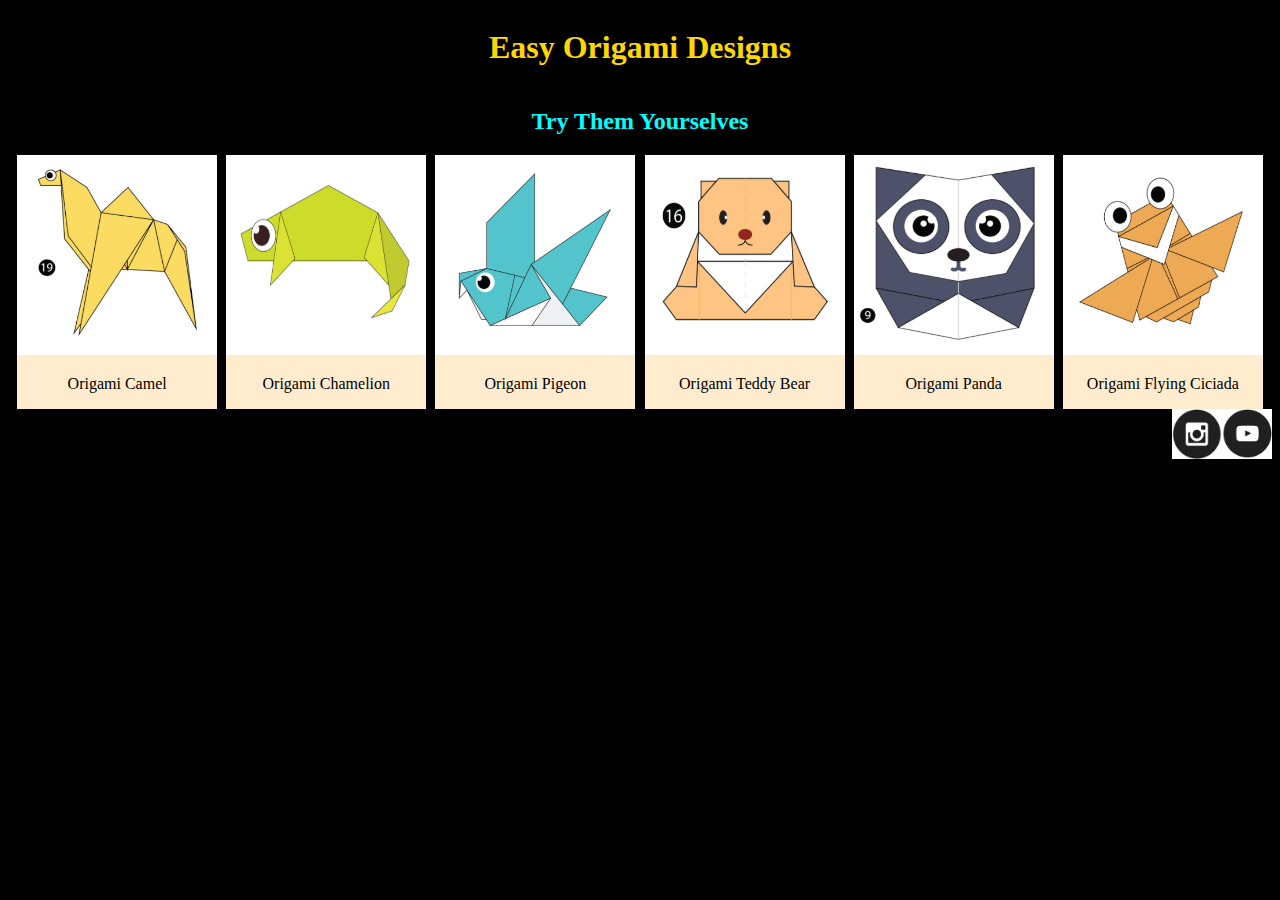
<file: index.html>
<!DOCTYPE HTML>
<html>
    <head>
        <title>Easy Origami Designs</title>
        
        <link rel="stylesheet" href="style.css" type = text/css>

    </head>

    <body>
        <div class="header">
            <h1>Easy Origami Designs</h1>
            <div class="menu">
            </div>
        </div>
        
        <h2>Try Them Yourselves</h2>

        <div class="grid">

            <div class="item">
                <a href = "http://origami.me/camel/"><img src="Origami_Camel.png" width=200 height=200/></a>
                <p>Origami Camel</p>
            </div>

            <div class="item">
                <a href = "http://origami.me/chameleon/"><img src="Origami_Chamelion.png" width=200 height=200/></a>
                <p>Origami Chamelion</p>
            </div>

            <div class="item">
                <a href = "https://studio.code.org/projects/gamelab/1NoErNC1d7ECwwVCflOo092q_TFnWKaLB5WE0Y9XGoo"><img src="Origami_Pigeon.png" width=200 height=200/></a>
                <p>Origami Pigeon</p>
            </div>

            <div class="item">
                <a href = "http://origami.me/teddy-bear/"><img src="Origami_Teddy.png" width=200 height=200/></a>
                <p>Origami Teddy Bear</p>
            </div>

            <div class="item">
                <a href = "http://origami.me/panda/"><img src="Origami_Panda.png" width=200 height=200/></a>
                <p>Origami Panda</p>
            </div>

            <div class="item">
                <a href = "http://origami.me/flying-cicada/"><img src="Origami_Ciciada.png" width=200 height=200/></a>
                <p>Origami Flying Ciciada</p>
            </div>

        </div>

        <div class="footer">
            <a href="https://www.instagram.com/ridern479/"><img src="insta.png" width=50 height=50/></a>
            <a href="https://www.youtube.com/channel/UCIivmzqmRmovQUQNqm4zO0Q"><img src="youtube.png" width=50 height=50/></a>
        </div>
    </body>
</html>
</file>
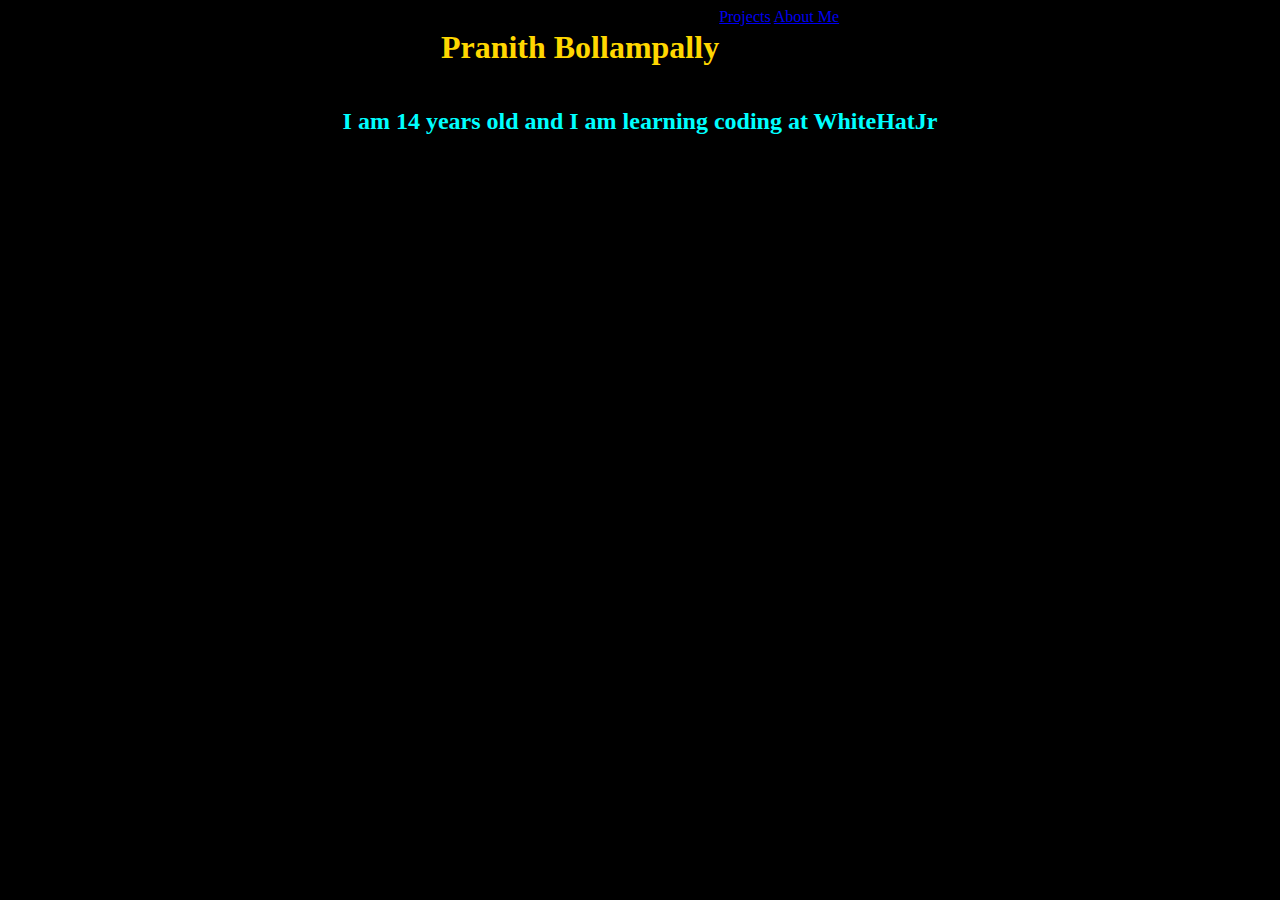
<file: aboutme.html>
<!DOCTYPE HTML>
<html>
    <head>
        <title>About me</title>
        
        <link rel="stylesheet" href="style.css" type = text/css>

    </head>

    <body>
        <div class="header">
            <h1>Pranith Bollampally</h1>
            <div class="menu">
                <a href="index.html">Projects</a>
                <a href="aboutme.html">About Me</a>
            </div>
        </div>
        
        <h2>I am 14 years old and I am learning coding at WhiteHatJr</h2>
        
    </body>
</html>
</file>
<file: style.css>
h1 {
    color: gold;
    background-color: black;
}

h2 {
    color: aqua;
}

.header{
    color: royalblue;
    display : flex;
    justify-content: center;
}

.menu{
    font-family: fantasy; 
    justify-content: right;
}

.grid{
    display:flex;
    flex-wrap: wrap;
    justify-content: space-evenly;
}

.footer{
    display:flex;
    justify-content: flex-end;
}

p , h2 {
    text-align: center;
}

body{
    background-color:black;
}

.item {
    background-color: blanchedalmond;
}

.container {
    align-content: space-between
  }
</file>
